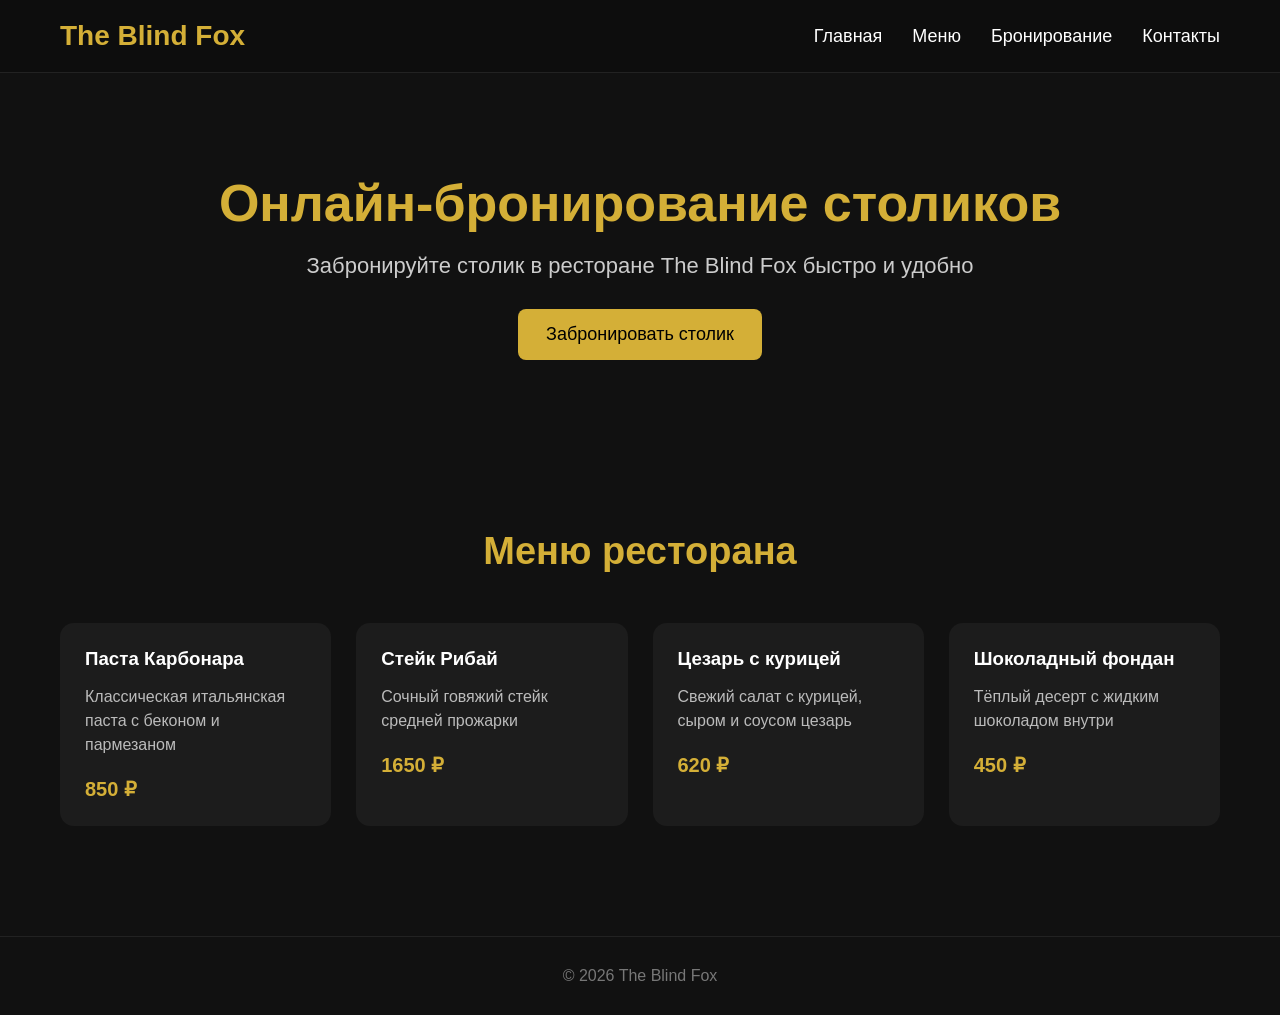
<file: Практика/index.html>
<!DOCTYPE html>
<html lang="ru">
<head>
    <meta charset="UTF-8">
    <meta name="viewport" content="width=device-width, initial-scale=1.0">
    <title>The Blind Fox</title>
    <link rel="stylesheet" href="style.css">
</head>
<body>

    <header>
        <nav class="navbar">
            <div class="logo">The Blind Fox</div>

            <ul class="nav-links">
    <li><a href="index.html">Главная</a></li>
    <li><a href="menu.html">Меню</a></li>
    <li><a href="booking.html">Бронирование</a></li>
    <li><a href="contacts.html">Контакты</a></li>
</ul>
        </nav>
    </header>

    <main>
        <section class="hero">
            <h1>Онлайн-бронирование столиков</h1>
            <p>
                Забронируйте столик в ресторане The Blind Fox быстро и удобно
            </p>
            <button>Забронировать столик</button>
        </section>

        <section class="menu-section">
            <h2>Меню ресторана</h2>

            <div class="menu-container">
                <div class="menu-card">
                    <h3>Паста Карбонара</h3>
                    <p>Классическая итальянская паста с беконом и пармезаном</p>
                    <span>850 ₽</span>
                </div>

                <div class="menu-card">
                    <h3>Стейк Рибай</h3>
                    <p>Сочный говяжий стейк средней прожарки</p>
                    <span>1650 ₽</span>
                </div>

                <div class="menu-card">
                    <h3>Цезарь с курицей</h3>
                    <p>Свежий салат с курицей, сыром и соусом цезарь</p>
                    <span>620 ₽</span>
                </div>

                <div class="menu-card">
                    <h3>Шоколадный фондан</h3>
                    <p>Тёплый десерт с жидким шоколадом внутри</p>
                    <span>450 ₽</span>
                </div>
            </div>
        </section>
    </main>

    <footer>
        <p>© 2026 The Blind Fox</p>
    </footer>

</body>
</html>
</file>
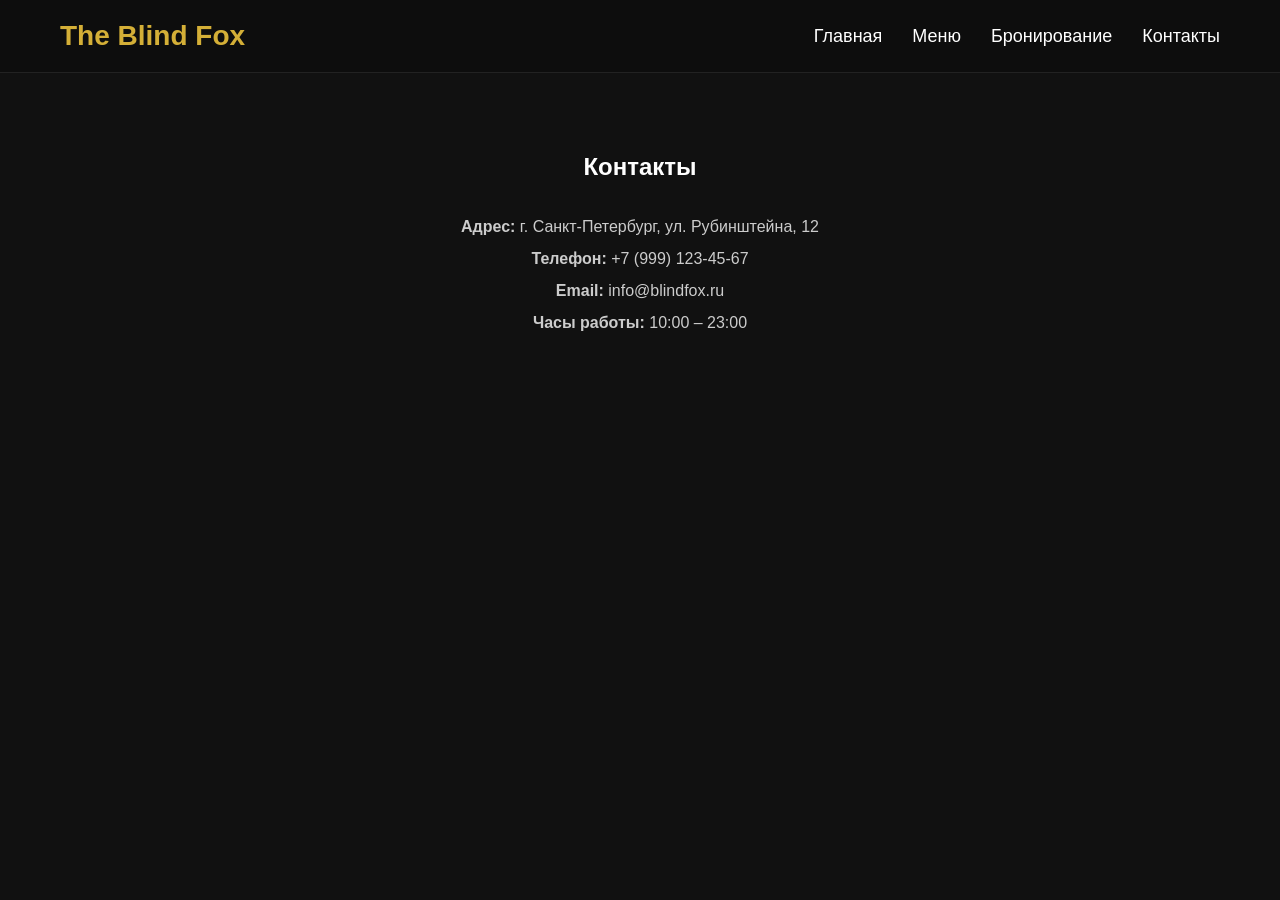
<file: Практика/contacts.html>
<!DOCTYPE html>
<html lang="ru">
<head>
    <meta charset="UTF-8">
    <title>Контакты — The Blind Fox</title>
    <link rel="stylesheet" href="style.css">
</head>
<body>

<header>
    <nav class="navbar">
        <div class="logo">The Blind Fox</div>
        <ul class="nav-links">
            <li><a href="index.html">Главная</a></li>
            <li><a href="menu.html">Меню</a></li>
            <li><a href="booking.html">Бронирование</a></li>
            <li><a href="contacts.html">Контакты</a></li>
        </ul>
    </nav>
</header>

<section class="contacts-section">
    <h2>Контакты</h2>

    <div class="contacts-box">
        <p><strong>Адрес:</strong> г. Санкт-Петербург, ул. Рубинштейна, 12</p>
        <p><strong>Телефон:</strong> +7 (999) 123-45-67</p>
        <p><strong>Email:</strong> info@blindfox.ru</p>
        <p><strong>Часы работы:</strong> 10:00 – 23:00</p>
    </div>
</section>

</body>
</html>
</file>
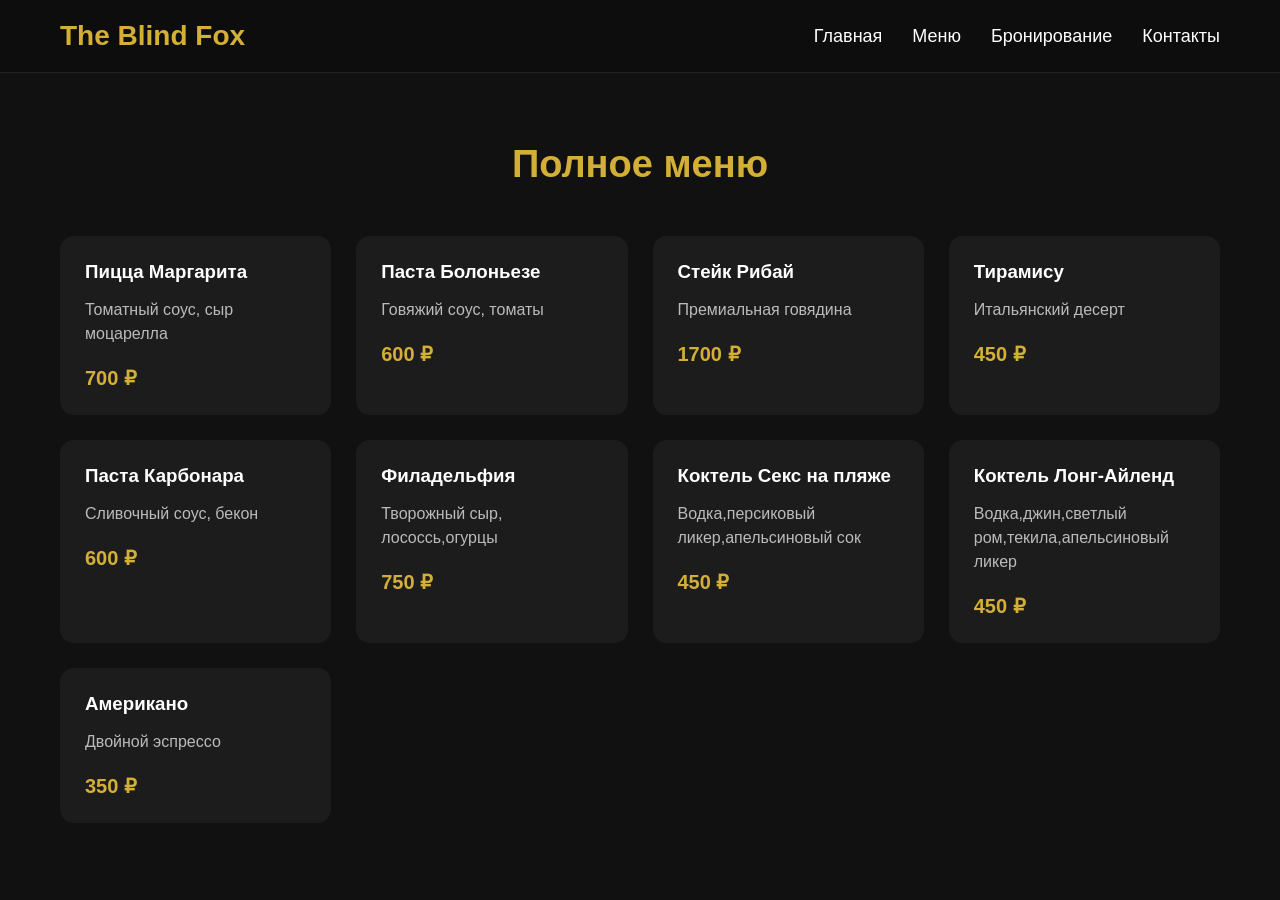
<file: Практика/menu.html>
<!DOCTYPE html>
<html lang="ru">
<head>
    <meta charset="UTF-8">
    <title>Меню — The Blind Fox</title>
    <link rel="stylesheet" href="style.css">
</head>
<body>

<header>
    <nav class="navbar">
        <div class="logo">The Blind Fox</div>
        <ul class="nav-links">
            <li><a href="index.html">Главная</a></li>
            <li><a href="menu.html">Меню</a></li>
            <li><a href="booking.html">Бронирование</a></li>
            <li><a href="contacts.html">Контакты</a></li>
        </ul>
    </nav>
</header>

<section class="menu-section">
    <h2>Полное меню</h2>

    <div class="menu-container">
        <div class="menu-card">
            <h3>Пицца Маргарита</h3>
            <p>Томатный соус, сыр моцарелла</p>
            <span>700 ₽</span>
        </div>

        <div class="menu-card">
            <h3>Паста Болоньезе</h3>
            <p>Говяжий соус, томаты</p>
            <span>600 ₽</span>
        </div>

        <div class="menu-card">
            <h3>Стейк Рибай</h3>
            <p>Премиальная говядина</p>
            <span>1700 ₽</span>
        </div>

        <div class="menu-card">
            <h3>Тирамису</h3>
            <p>Итальянский десерт</p>
            <span>450 ₽</span>
        </div>

        <div class="menu-card">
            <h3>Паста Карбонара</h3>
            <p>Сливочный соус, бекон</p>
            <span>600 ₽</span>
        </div>

        <div class="menu-card">
            <h3>Филадельфия</h3>
            <p>Творожный сыр, лососсь,огурцы</p>
            <span>750 ₽</span>
        </div>

        <div class="menu-card">
            <h3>Коктель Секс на пляже</h3>
            <p>Водка,персиковый ликер,апельсиновый сок</p>
            <span>450 ₽</span>
        </div>

        <div class="menu-card">
            <h3>Коктель Лонг-Айленд</h3>
            <p>Водка,джин,светлый ром,текила,апельсиновый ликер</p>
            <span>450 ₽</span>
        </div>

        <div class="menu-card">
            <h3>Американо</h3>
            <p>Двойной эспрессо</p>
            <span>350 ₽</span>
        </div>
    </div>
</section>

</body>
</html>
</file>
<file: Практика/style.css>
* {
    margin: 0;
    padding: 0;
    box-sizing: border-box;
}

body {
    font-family: Arial, sans-serif;
    background: #111111;
    color: white;
}

/* HEADER */
header {
    background: #0d0d0d;
    padding: 20px 60px;
    border-bottom: 1px solid #222;
}

.navbar {
    display: flex;
    justify-content: space-between;
    align-items: center;
}

.logo {
    font-size: 28px;
    font-weight: bold;
    color: #d4af37;
}

.nav-links {
    display: flex;
    list-style: none;
    gap: 30px;
}

.nav-links a {
    text-decoration: none;
    color: white;
    font-size: 18px;
    transition: 0.3s;
}

.nav-links a:hover {
    color: #d4af37;
}

/* HERO */
.hero {
    text-align: center;
    padding: 100px 20px;
}

.hero h1 {
    font-size: 52px;
    margin-bottom: 20px;
    color: #d4af37;
}

.hero p {
    font-size: 22px;
    margin-bottom: 30px;
    color: #cccccc;
}

button {
    background: #d4af37;
    color: black;
    border: none;
    padding: 15px 28px;
    font-size: 18px;
    border-radius: 8px;
    cursor: pointer;
    transition: 0.3s;
}

button:hover {
    transform: scale(1.05);
}

/* MENU */
.menu-section {
    padding: 70px 60px;
}

.menu-section h2 {
    text-align: center;
    font-size: 38px;
    margin-bottom: 50px;
    color: #d4af37;
}

.menu-container {
    display: grid;
    grid-template-columns: repeat(auto-fit, minmax(260px, 1fr));
    gap: 25px;
}

.menu-card {
    background: #1c1c1c;
    padding: 25px;
    border-radius: 14px;
    transition: 0.3s;
}

.menu-card:hover {
    transform: translateY(-8px);
}

.menu-card h3 {
    margin-bottom: 15px;
    color: #ffffff;
}

.menu-card p {
    color: #bbbbbb;
    margin-bottom: 20px;
    line-height: 1.5;
}

.menu-card span {
    color: #d4af37;
    font-size: 20px;
    font-weight: bold;
}

/* FOOTER */
footer {
    text-align: center;
    padding: 30px;
    margin-top: 40px;
    border-top: 1px solid #222;
    color: #777;
}
/* BOOKING */
.booking-section {
    padding: 80px;
    text-align: center;
}

.booking-section form {
    max-width: 400px;
    margin: auto;
    display: flex;
    flex-direction: column;
    gap: 15px;
}

.booking-section input,
.booking-section select {
    padding: 12px;
    border-radius: 6px;
    border: none;
    font-size: 16px;
}

/* CONTACTS */
.contacts-section {
    padding: 80px;
    text-align: center;
}

.contacts-box {
    margin-top: 30px;
    line-height: 2;
    color: #ccc;
}
</file>
